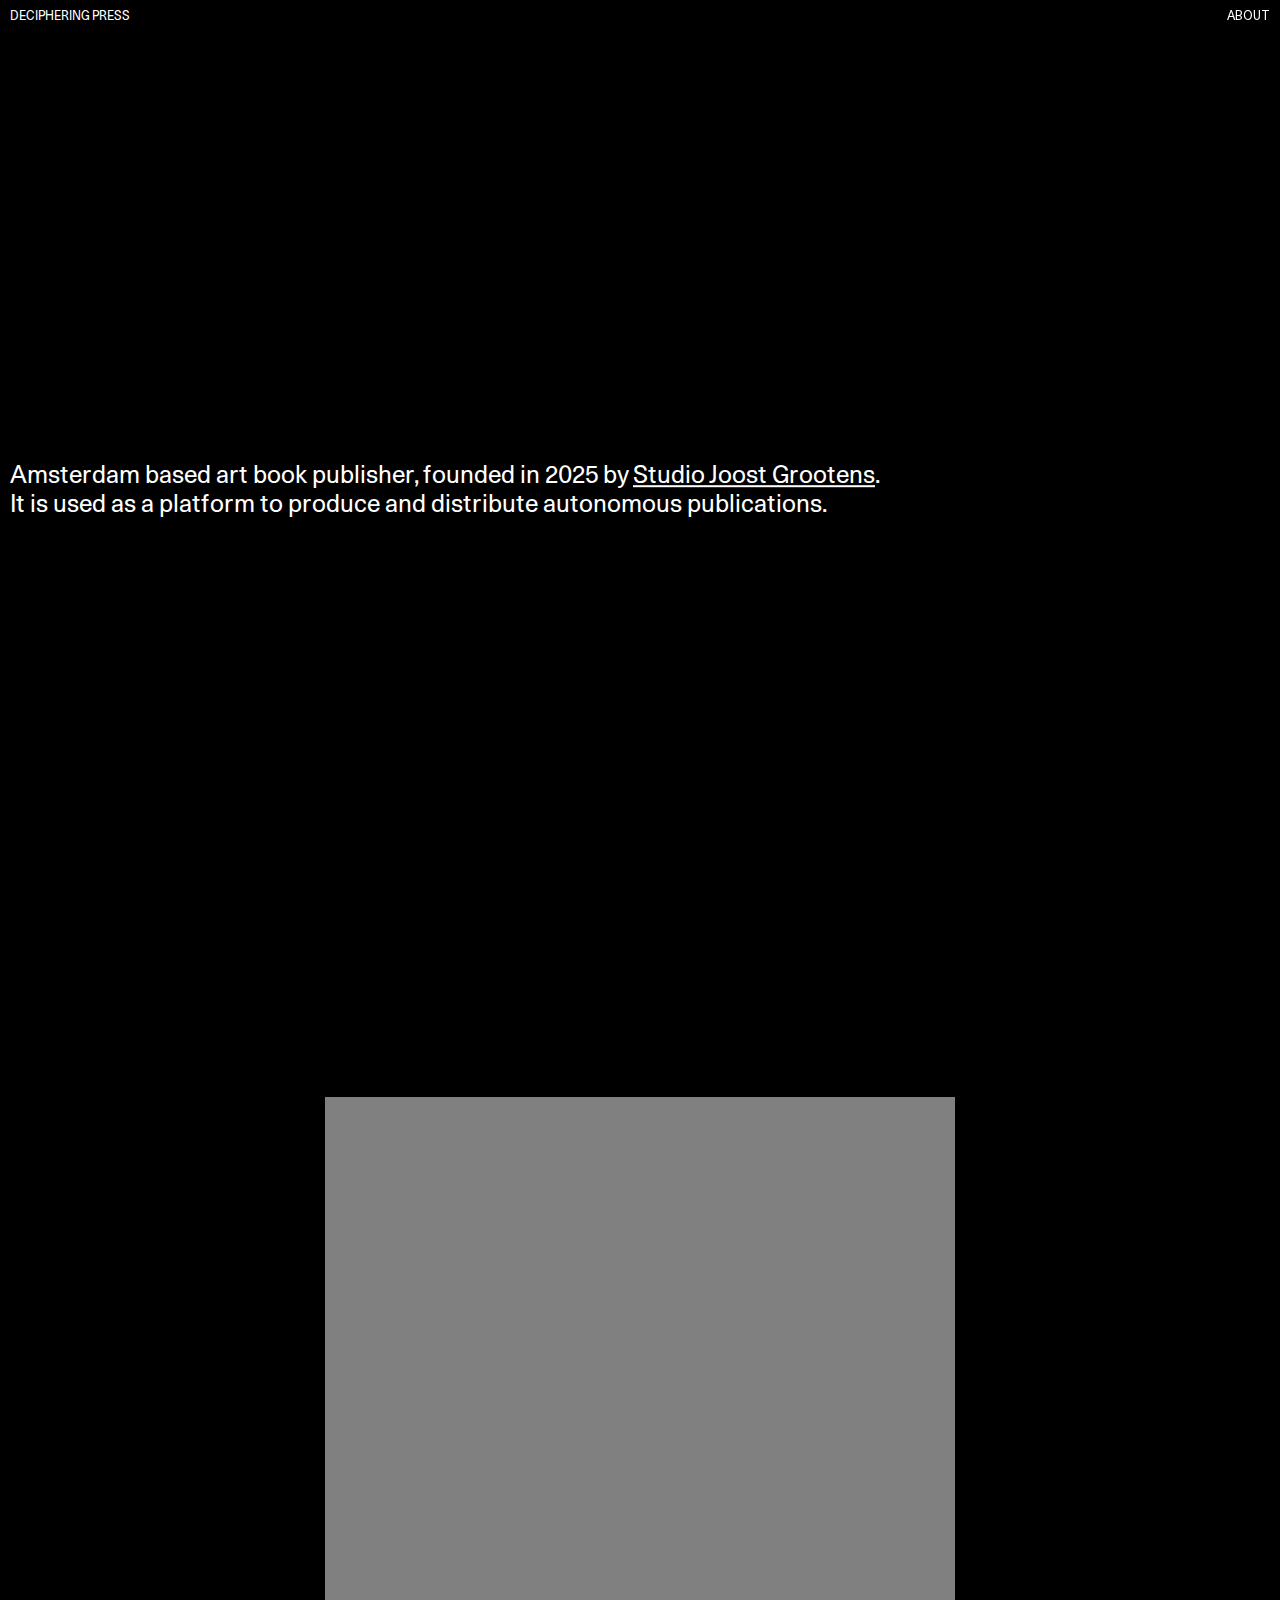
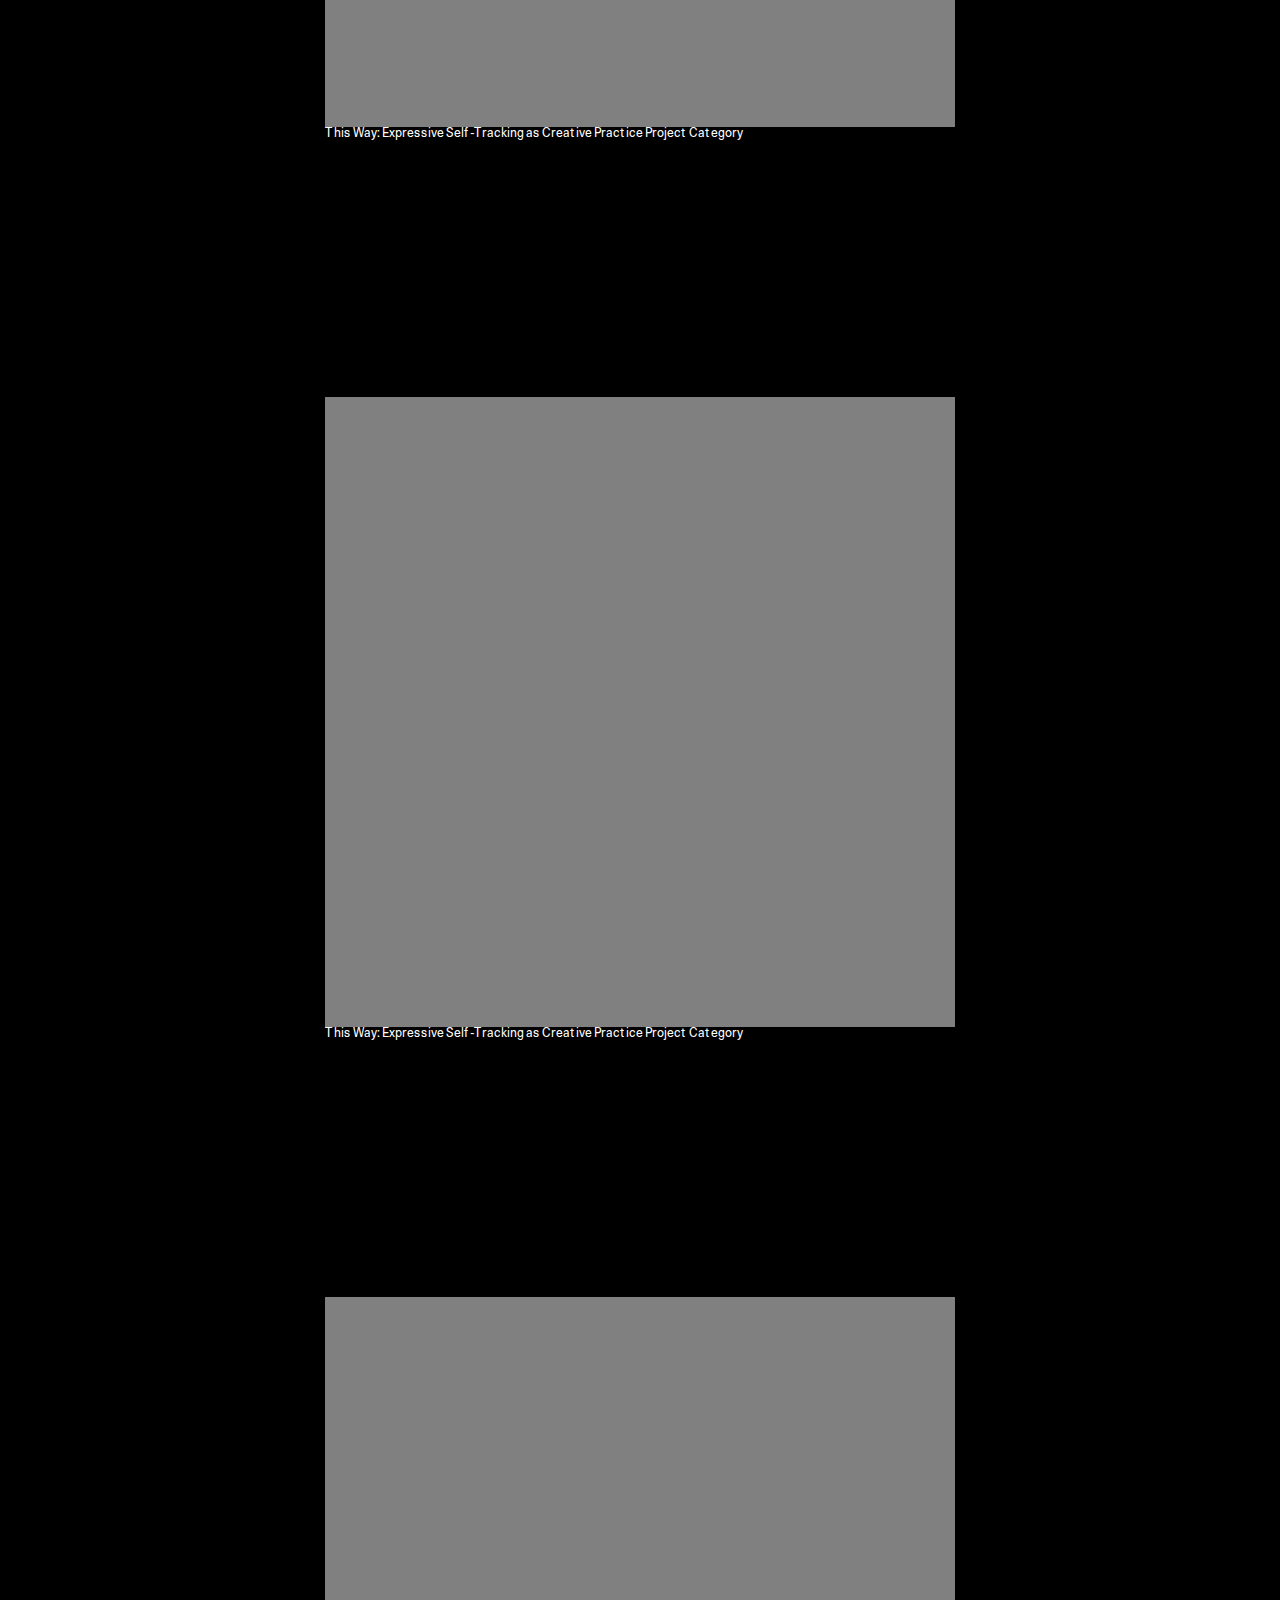
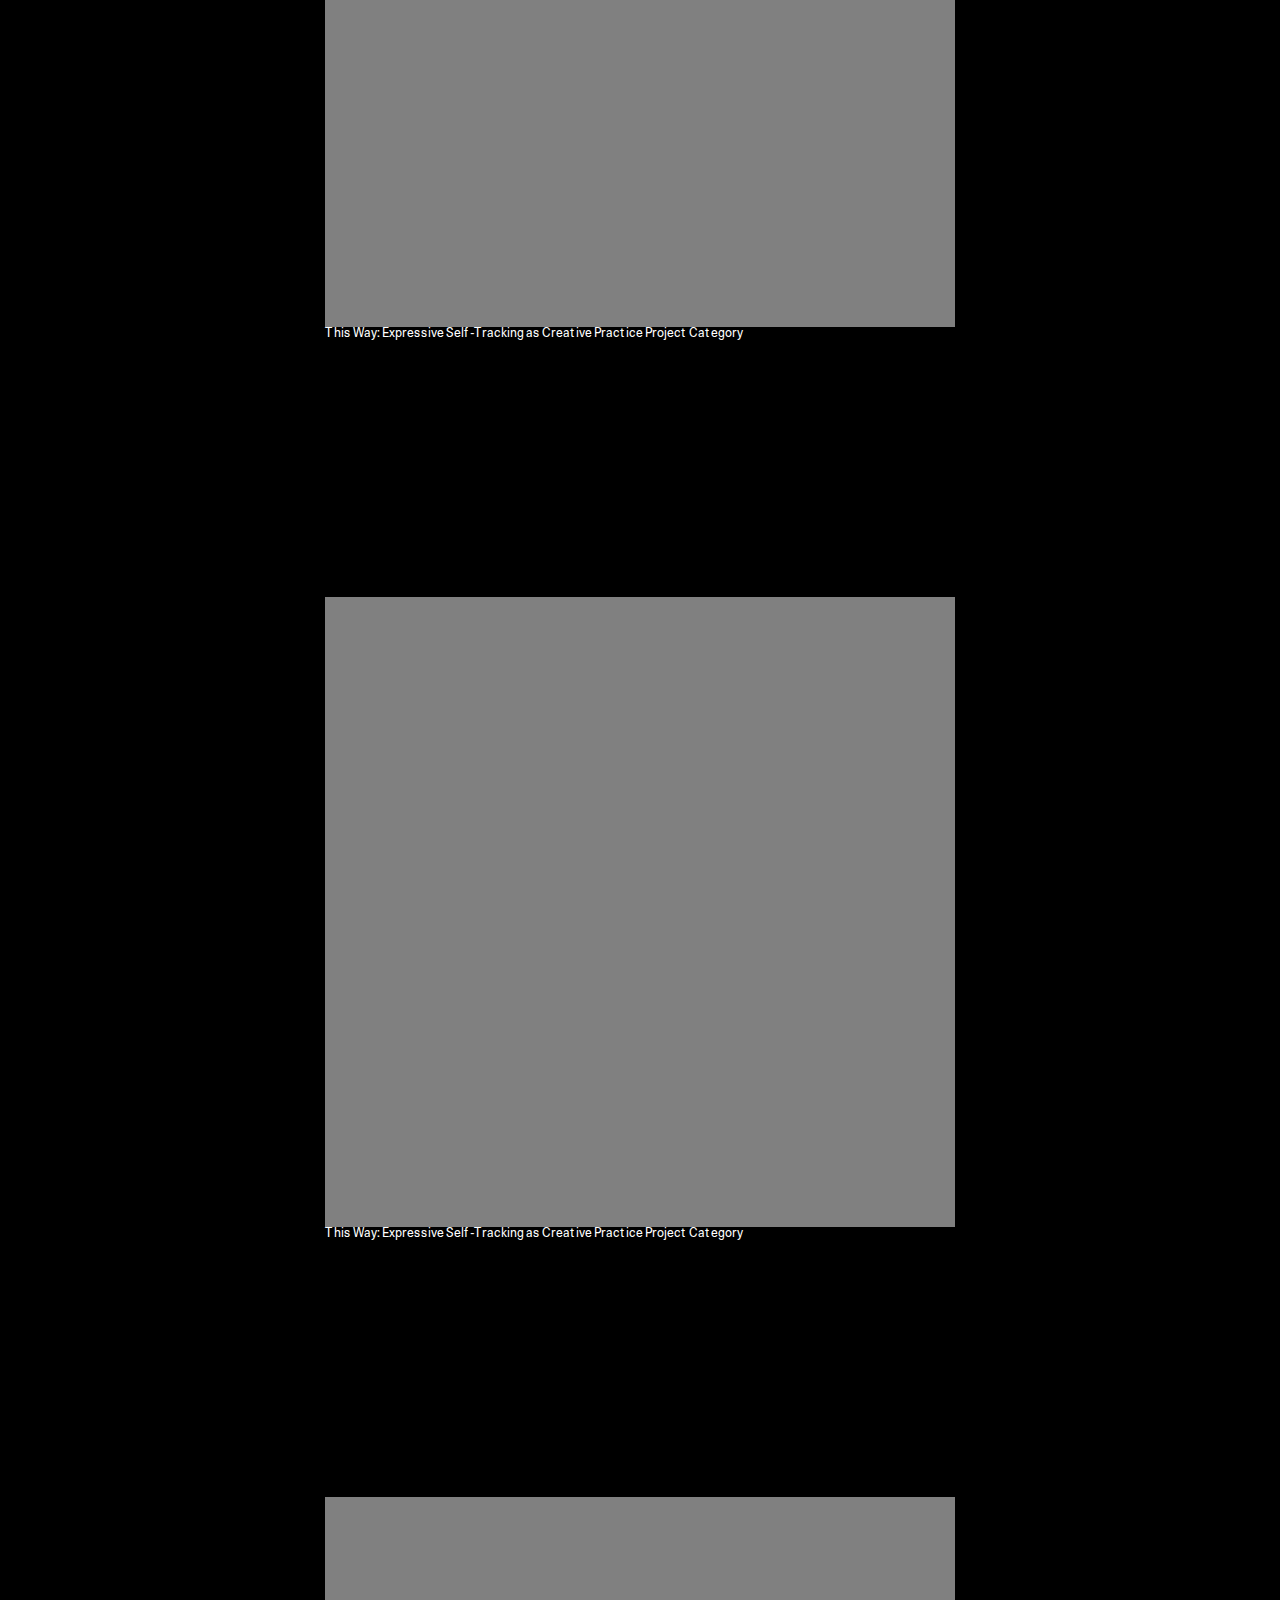
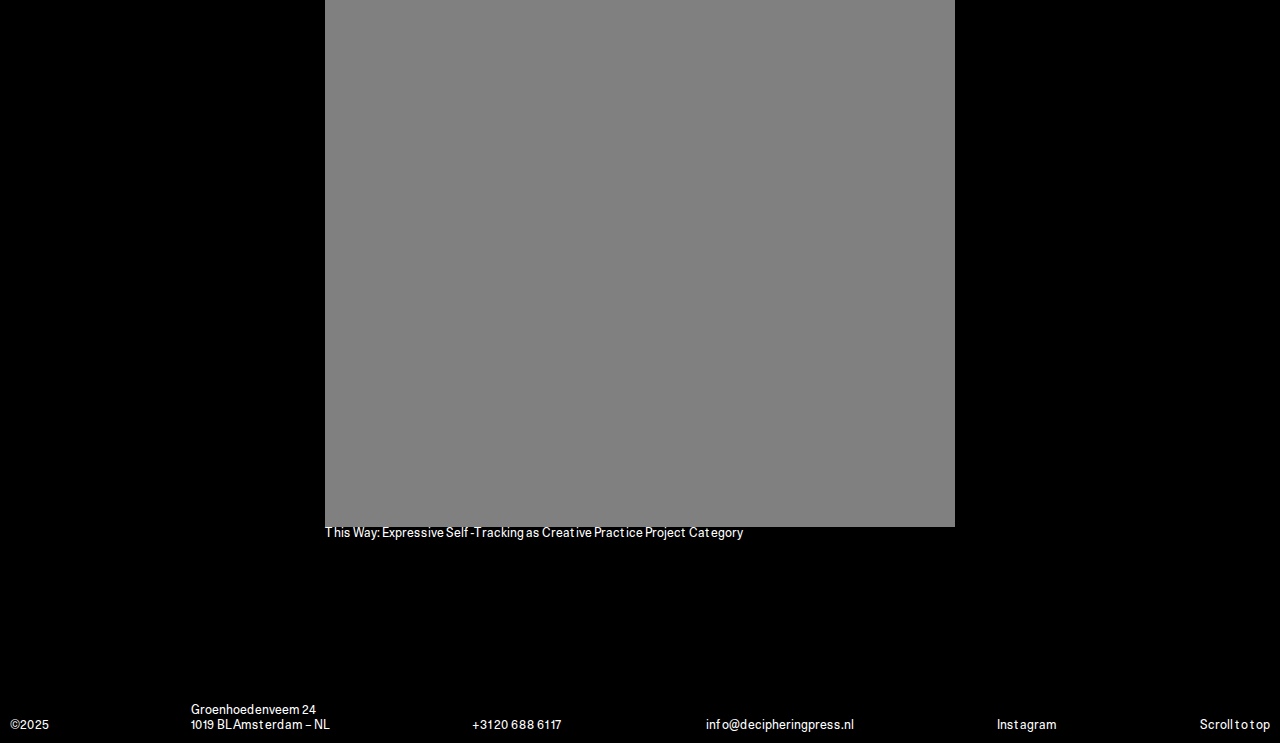
<file: index.html>
<!DOCTYPE html>
<html lang="en">
<head>
    <meta charset="UTF-8">
    <meta name="viewport" content="width=device-width, initial-scale=1.0">
    <title>Deciphering Press</title>
    <link rel="stylesheet" href="style.css" type="text/css">
    <meta content="Deciphering Press is an Amsterdam based art publisher, founded in 2025 by Studio Joost Grootens." name="description"/>
    <meta content="SJG" name="author"/>
    <script type="text/javascript" src="script.js"></script>
</head>
<body>
    <div id="top"></div>
    <aside id="about" class="hidden">
        <div>
            <p>
                In the early 1960s, Suriname-born Dutch conceptual artist Stanley Brouwn (1935–2017) approached random pedestrians and asked them to draw directions to a particular place on a piece of paper. The resulting maps consist of sometimes clumsily drawn loops, lines, circles, arrows, crosses and street names. Subsequently, Brouwn stamped the text ‘This Way Brouwn’ on the drawings and exhibited them as his works of art.
                <br><br>
                In the above description of the work of art This Way Brouwn, several themes emerge that I will address in this article about self-tracking as creative practice: navigation, drawing, mapmaking, expression, appropriation and the role of non-specialists. I will explore how evolving digital technologies influence how we use, measure and display our surroundings, and draw comparisons between Brouwn’s work of art and a map drawn some 60 years later by a Dutch cyclist, to analyse the technological, economic, political, sociological and theoretical dimension of fitness apps and GPS navigation. The article will focus on the material side of these technologies and the visualization practices they enable.
            </p>
            <div class="info">
                <p>
                    ©2025
                </p>
                <p>
                    Groenhoedenveem 24<br>1019 BL Amsterdam – NL
                </p>
                <p>
                    +31 20 688 61 17
                </p>
                <p>
                    info@decipheringpress.nl
                </p>
                <a href="">Instagram</a>
            </div>
        </div>
    </aside>
    <header>
        <nav>
            <a class="title" href="index.html">DECIPHERING PRESS</a>
            <p class="about_button" onclick="toggleAbout()">ABOUT</p>
        </nav>
    </header>
    <main>
        <section class="content landing">
            <h1>
                Amsterdam based art book publisher, founded in 2025 by <a style="text-decoration: underline;" target="_blank" href="https://www.joostgrootens.nl/">Studio Joost Grootens</a>.
                <br>
                It is used as a platform to produce and distribute autonomous publications.
            </h1>
        </section>
        <section class="content">
            <figure>
                <a href="project.html">
                    <div class="image" alt="" style="--bg: url(1.webp); --bg-hover: url(2.webp)"></div>
                    <figcaption>This Way: Expressive Self-Tracking as Creative Practice Project Category</figcaption>
                </a>
            </figure>
        </section>
        <section class="content">
            <figure>
                <div class="image" alt="" style="--bg: url(1.webp); --bg-hover: url(2.webp)"></div>
                <figcaption>This Way: Expressive Self-Tracking as Creative Practice Project Category</figcaption>
            </figure>
        </section>
        <section class="content">
            <figure>
                <div class="image" alt="" style="--bg: url(1.webp); --bg-hover: url(2.webp)"></div>
                <figcaption>This Way: Expressive Self-Tracking as Creative Practice Project Category</figcaption>
            </figure>
        </section>
        <section class="content">
            <figure>
                <div class="image" alt="" style="--bg: url(1.webp); --bg-hover: url(2.webp)"></div>
                <figcaption>This Way: Expressive Self-Tracking as Creative Practice Project Category</figcaption>
            </figure>
        </section>
        <section class="content">
            <figure>
                <div class="image" alt="" style="--bg: url(1.webp); --bg-hover: url(2.webp)"></div>
                <figcaption>This Way: Expressive Self-Tracking as Creative Practice Project Category</figcaption>
            </figure>
        </section>
    </main>
    <footer>
        <div class="info_footer">
            <p>
                ©2025
            </p>
            <p>
                Groenhoedenveem 24<br>1019 BL Amsterdam – NL
            </p>
            <p>
                +31 20 688 61 17
            </p>
            <p>
                info@decipheringpress.nl
            </p>
            <a href="">Instagram</a>
            <a href="#top">Scroll to top</a>
        </div>
    </footer>
</body>
</html>
</file>
<file: style.css>
@font-face {
    font-family: "Unica77";
    src: url(Unica77\ LL\ Cyr\ Regular.ttf);
}

* {
    font-family: "Unica77";
	font-weight: normal;
    font-size: var(--fontsizeS);
    line-height: 1.2;
    align-items: baseline;
}

:root {
    --black: rgb(0,0,0);
    --white: rgb(255,255,255);
    --padding: 10px;
    --fontsizeS: 12px;
    --fontsizeL: 24px;
}

html {
    scroll-behavior: smooth;
  }

body {
    background-color: var(--black);
    color: var(--white);
    margin: 0;
    overflow-x: hidden;
}

main {
    padding: var(--padding);
}

p {
    margin: 0;
}

h1 {
    font-size: var(--fontsizeL);
}

a {
    text-decoration: none;
    color: inherit;
    font-size: inherit;
}

#about {
    background-color: grey;
    margin: 0;
    padding: var(--padding);
    height: auto;
    position: fixed;
    top: 0;
    left: 0;
    width: 100%;
    transition: .6s transform;
    z-index: 10;
}

#about.hidden {
    transform: translate(0, -100%);
}

#about > div {
    width: 70%;
}

.info {
    padding-top: 20px;
    align-items: end;
    display: flex;
    justify-content: space-between;
}

header {
    padding: var(--padding);
}

nav {
    display: flex;
    width: 100%;
}

.about_button {
    position: fixed;
    right: var(--padding);
    cursor: pointer;
    z-index: 11;
}

.content {
    min-height: 100vh;
    position: relative;
}

.content > h1 {
    position: absolute;
    top: 48%;
    transform: translate(0, -50%);
}

.content > figure {
    position: absolute;
    top: 52%;
    left: 50%;
    transform: translate(-50%, -50%);
}

figure {
    height: 70%;
    width: 50%;
    margin: 0;
}

.image {
    height: 100%;
    width: 100%;
    background-color: grey;
}

footer {
    padding-top: 40px;
    width: calc(100% - 20px);
}

.info_footer {
    width: 100%;
    padding: var(--padding);
    align-items: end;
    display: flex;
    justify-content: space-between;
}
</file>
